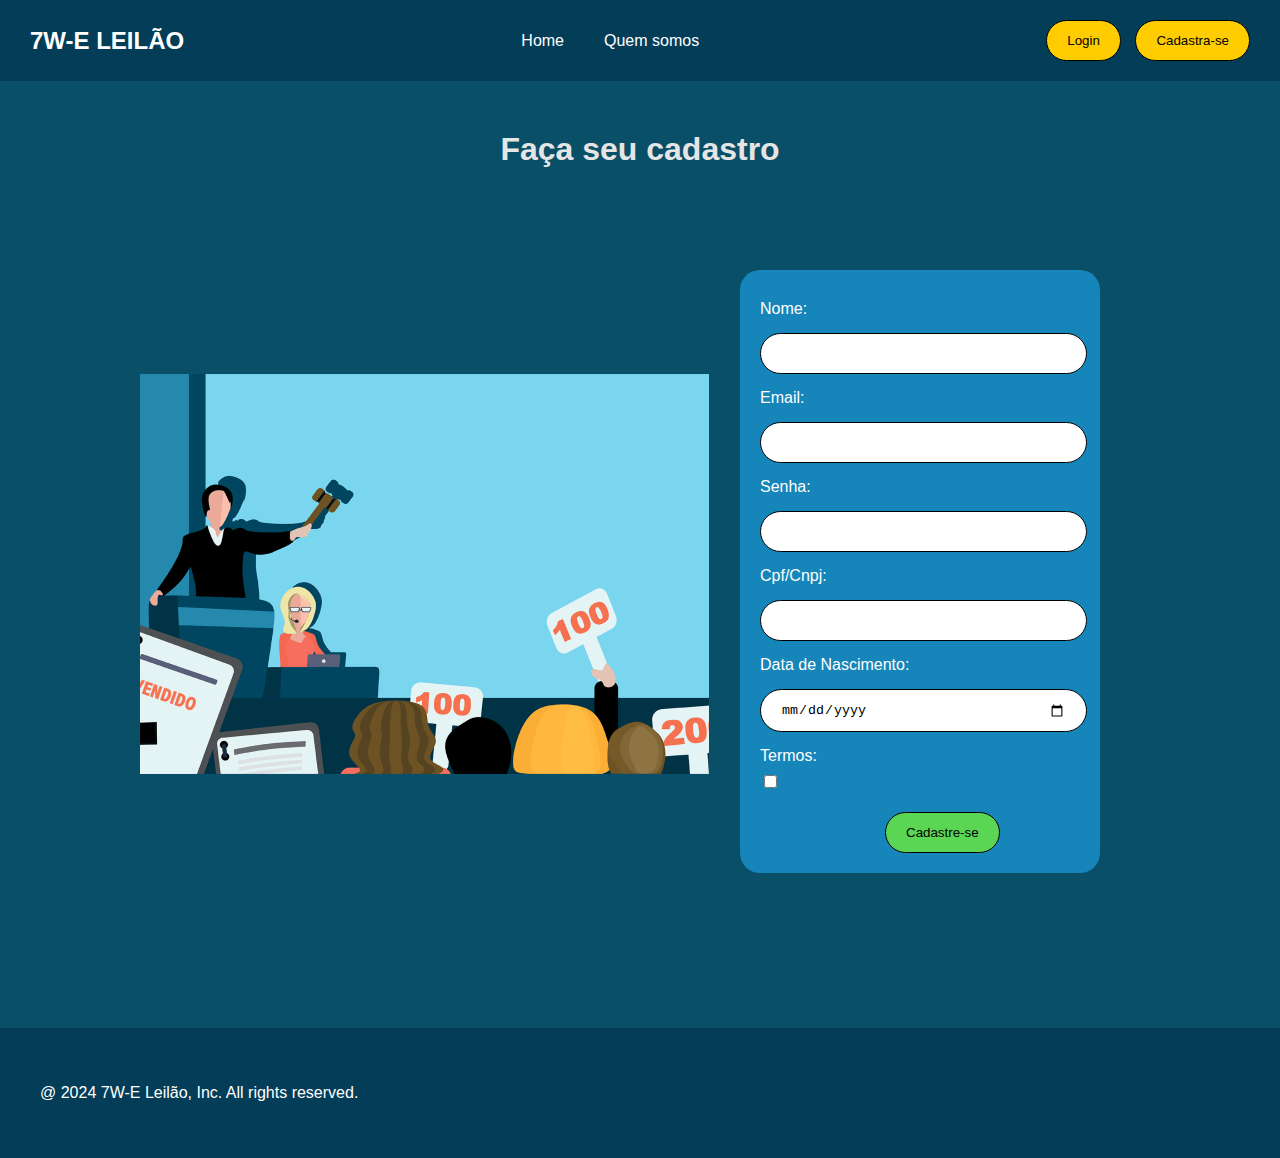
<file: 7W-ELeilao/view/cadastro.html>
<!DOCTYPE html>
<html>

<head>
    <meta charset='utf-8'>
    <title>Cadastro</title>
    <link rel='stylesheet' type='text/css' media='screen' href='../css/cadastro.css'>
    <script src='../script/cadastro.js'></script>
</head>

<body>
    <header>
        <div class="logo">
            <p>7W-E LEILÃO</p>
        </div>
        <nav>
            <ul>
                <li><a href="index.html">Home</a></li>
                <li><a href="quemSomos.html">Quem somos</a></li>
            </ul>
        </nav>
        <div class="header-buttons" id="header-buttons">
            <input type="button" value="Login" />
            <a href="cadastro.html">
                <input type="button" value="Cadastra-se" onclick="cadastro()" />
            </a>
        </div>
    </header>


    <h1>Faça seu cadastro</h1>
    <div class="leilao_img">
        <img src="img/image 6.png" alt="imageCadastro">
    </div>



    <form>
        <label for="name">Nome:</label>
        <input type="text" name="name" id="name">

        <label for="email">Email:</label>
        <input type="email" name="email" id="email">

        <label for="password">Senha:</label>
        <input type="password" name="password" id="password">

        <label for="cpf_cnpj">Cpf/Cnpj:</label>
        <input type="text" name="cpf_cnpj" id="cpf_cnpj">

        <label for="birthday">Data de Nascimento:</label>
        <input type="date" name="birthday" id="birthday">

        <label for="terms">Termos:</label>
        <input type="checkbox" name="terms" id="terms"><br>

        <input type="button" value="Cadastre-se" onclick="cadastro()">
    </form>


    <footer>
        <p>@ 2024 7W-E Leilão, Inc. All rights reserved.</p>
    </footer>

</body>

</html>
</file>
<file: 7W-ELeilao/css/cadastro.css>
html,
body {
    height: 100%;
    /* Define a altura total da página */
    margin: 0;
    /* Remove a margem padrão */
    height: auto;
}

body {
    background-color: #094F67;
    padding: 0;
    margin: 0;
    font-family: Arial, sans-serif;
    display: flex;
    /* Utiliza flexbox para organizar o layout */
    flex-direction: column;
    /* Organiza os elementos em coluna */

}

/* HEADER------------------------*/
header {
    background-color: #033d58;
    color: white;
    display: flex;
    justify-content: space-between;
    align-items: center;
    padding: 20px 30px;
    /*altura e lados */
}

header .logo p {
    font-size: 24px;
    font-weight: 550;
    margin: 0;
}

nav ul {
    list-style-type: none;
    /*para nao aparecer uma lista*/
    margin: 0;
    padding: 0;
    display: flex;
    gap: 40px;
    /*espaçamento entre a Home e Quem Somos*/
}

nav ul li {
    display: inline;
    font-weight: 500;
}

nav ul li a {
    color: white;
    text-decoration: none;
    font-size: 16px;
}

nav ul li a:hover {
    text-decoration: underline;
}

.header-buttons input[type=button] {
    background-color: #FFCC00;
    border: 1px solid black;
    border-radius: 30px;
    padding: 12px 20px;
    cursor: pointer;
    margin-left: 10px;
}

/* ----------------------------*/



h1 {
    text-align: center;
    color: rgb(230, 229, 229);
    margin-top: 50px;
}

.leilao_img img {
    margin-left: 140px;
    margin-right: auto;
    margin-top: 185px;
}



/* Estilização do formulário */
form {
    margin: 130px;
    background-color: #1685b9;
    padding: 20px;
    border-radius: 20px;
    position: absolute;
    right: 50px;
    top: 140px;
    width: 25%;
}

form label {
    color: white;
    display: block;
    margin-top: 10px;
    font-size: 16px;
}

form input[type=text],
form input[type=email],
form input[type=password],
form input[type=date] {
    border: 1px solid black;
    padding: 12px 20px;
    border-radius: 30px;
    margin-top: 5px;
    display: block;
    margin-bottom: 15px;
    width: 89%;
    margin-top: 15px;
}

form input[type=checkbox],
#terms {
    margin-top: 10px;
}

form input[type=button] {
    border: 1px solid black;
    padding: 12px 20px;
    border-radius: 30px;
    background-color: rgb(90, 214, 84);
    cursor: pointer;
    margin-top: 20px;
    margin-left: 125px;
}



/* FOOTER-----------------------*/
footer {
    background-color: #033d58;
    color: white;
    padding: 40px;
    margin-top: 250px;

}
</file>
